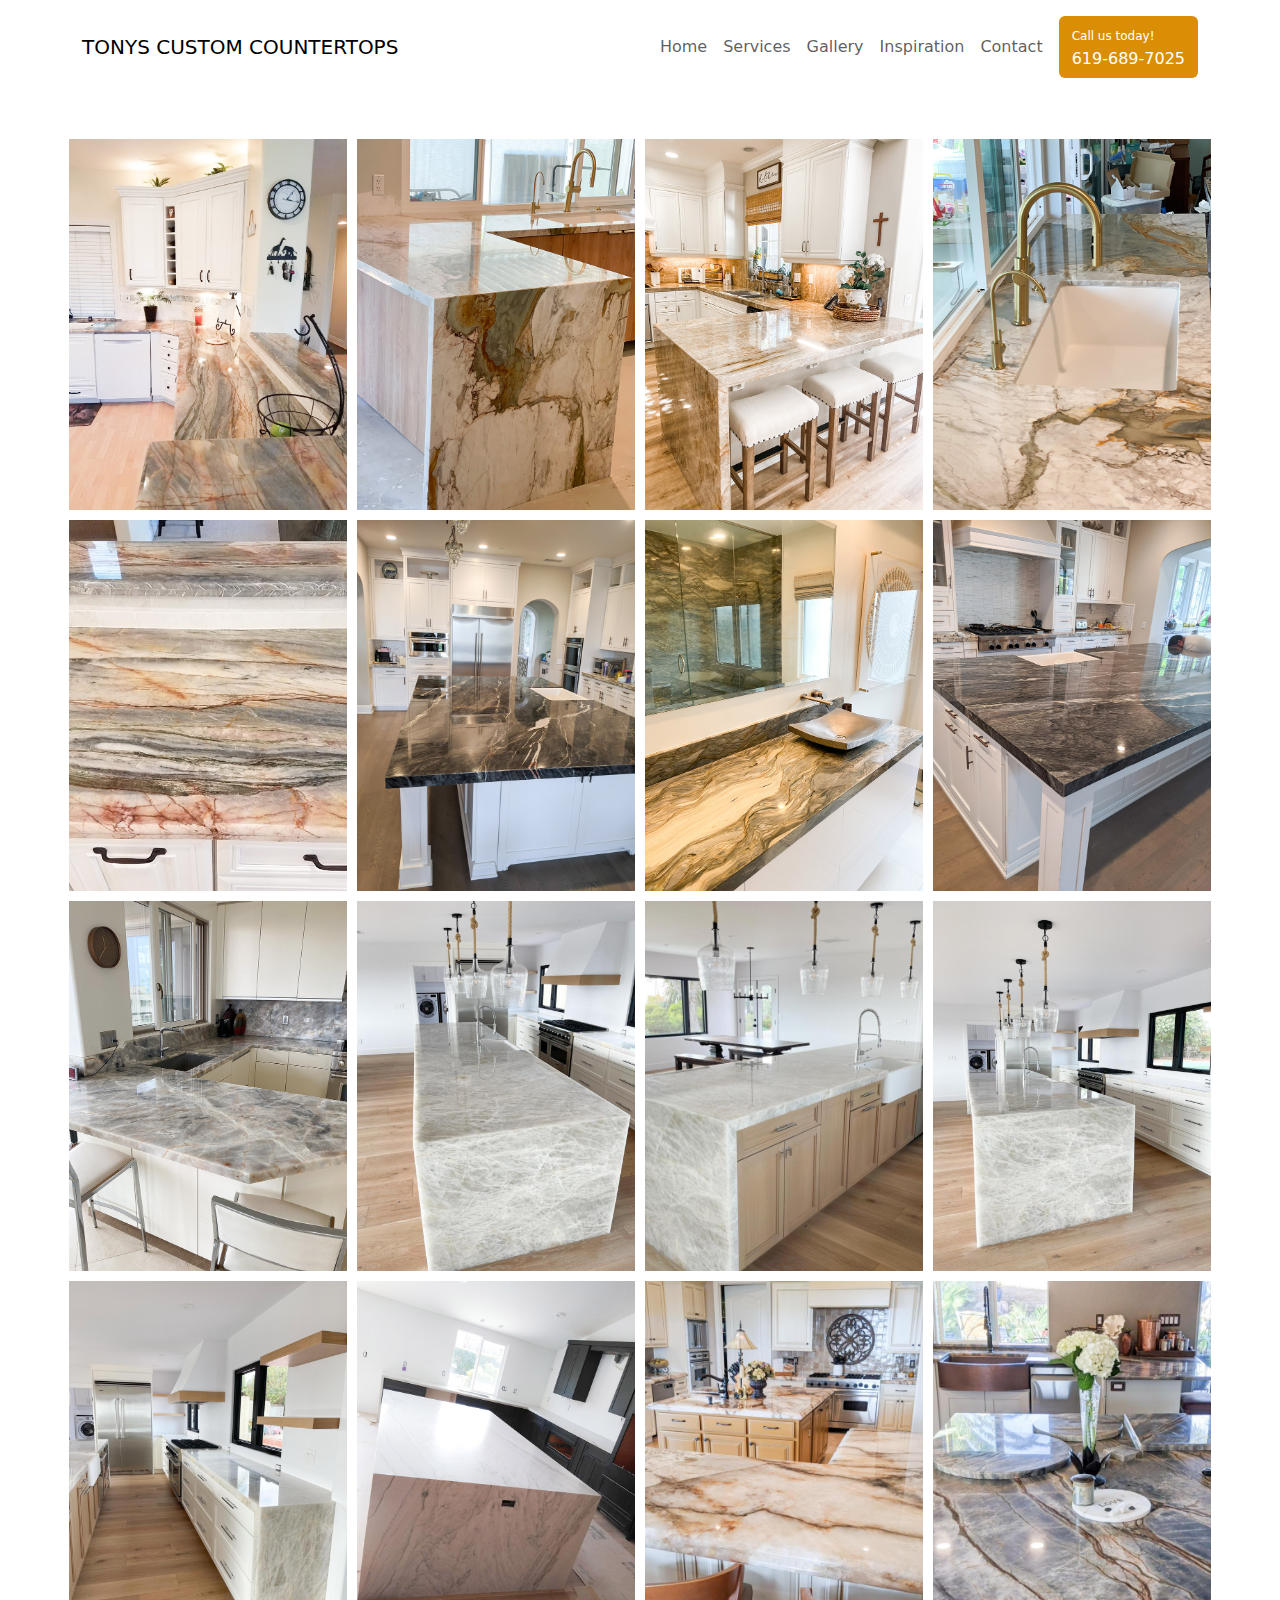
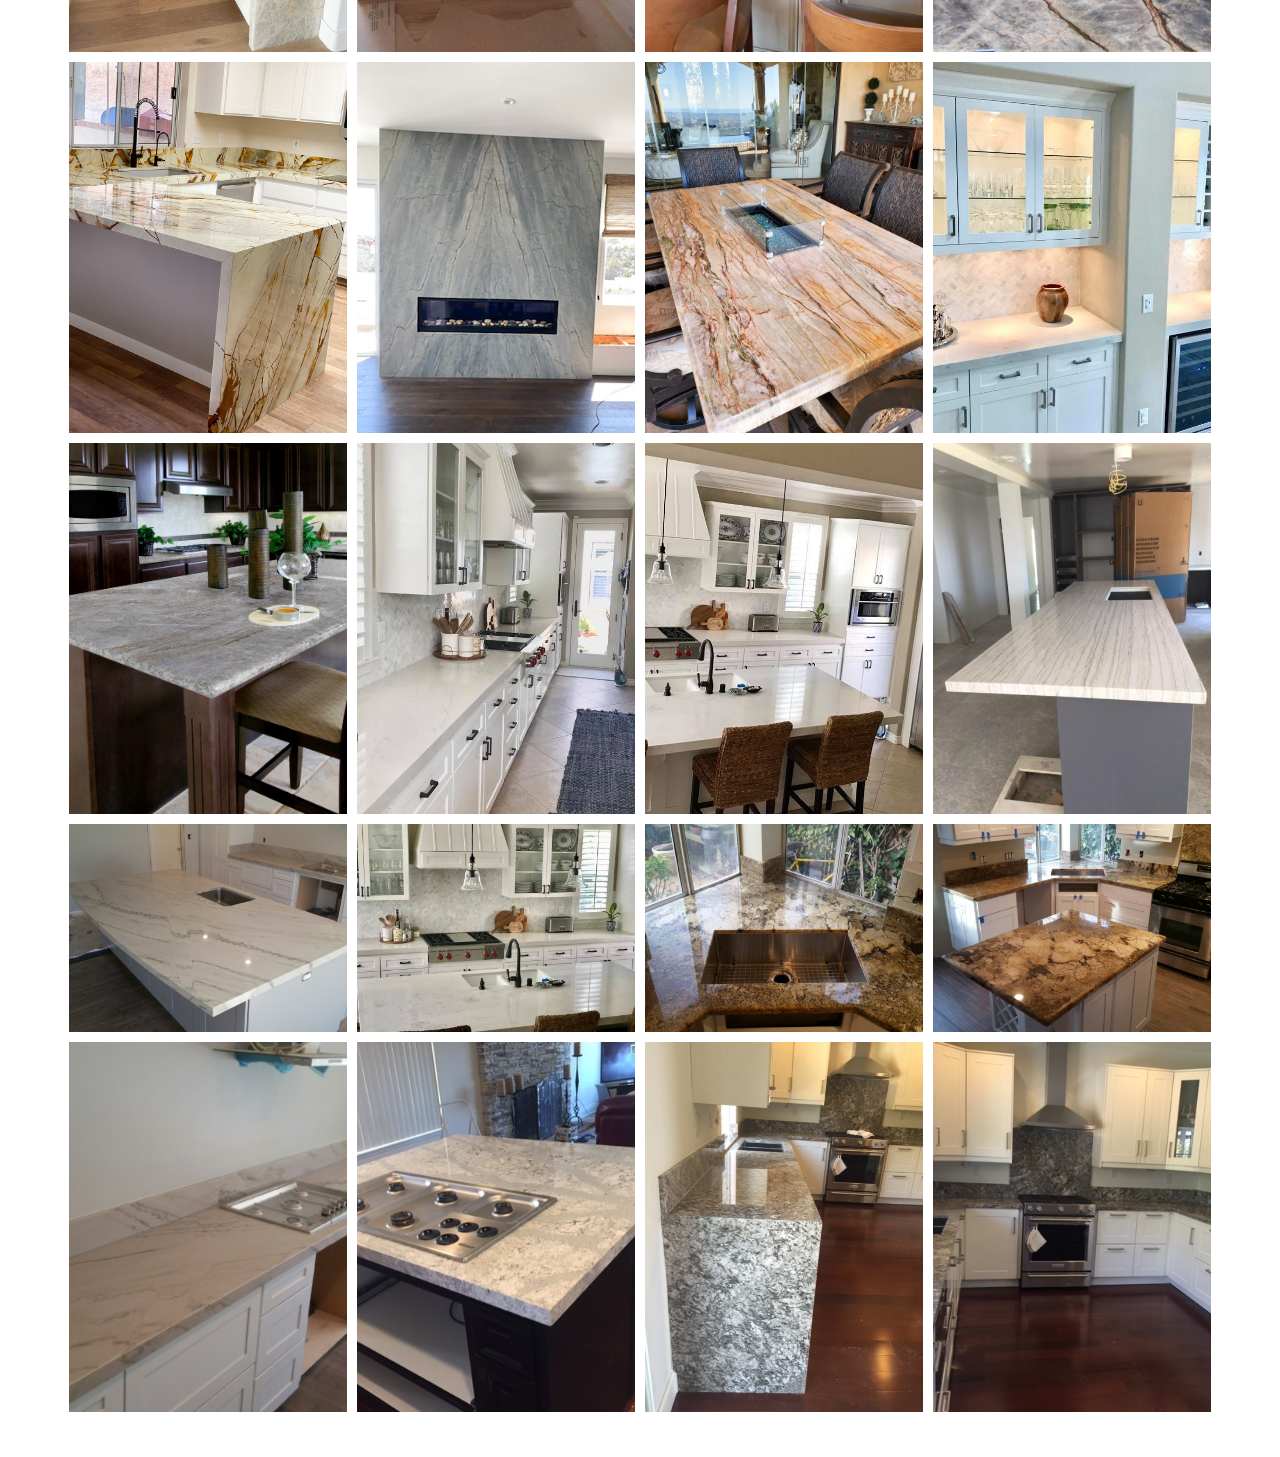
<file: docs/gallery.html>
<!DOCTYPE html>
<html data-bs-theme="light" lang="en">

<head>
    <meta charset="utf-8">
    <meta name="viewport" content="width=device-width, initial-scale=1.0, shrink-to-fit=no">
    <title>tonys2</title>
    <link rel="stylesheet" href="https://cdn.jsdelivr.net/npm/bootstrap@5.3.3/dist/css/bootstrap.min.css">
    <link rel="stylesheet" href="./assets/css/Montserrat.css">
    <link rel="stylesheet" href="https://cdnjs.cloudflare.com/ajax/libs/animate.css/4.1.1/animate.min.css">
    <link rel="stylesheet" href="./assets/css/Lightbox-Gallery-baguetteBox.min.css">
    <link rel="stylesheet" href="./assets/css/Navbar-Right-Links-icons.css">
    <link rel="stylesheet" href="./assets/css/styles.css">
</head>

<body>
    <!-- Start: Navbar Right Links -->
    <nav class="navbar navbar-expand-md bg-body py-3">
        <div class="container"><a class="navbar-brand d-flex align-items-center" href="#"><span>TONYS CUSTOM COUNTERTOPS</span></a><button data-bs-toggle="collapse" class="navbar-toggler" data-bs-target="#navcol-2"><span class="visually-hidden">Toggle navigation</span><span class="navbar-toggler-icon"></span></button>
            <div class="collapse navbar-collapse" id="navcol-2">
                <ul class="navbar-nav ms-auto">
                    <li class="nav-item"><a class="nav-link" href="./index.html">Home</a></li>
                    <li class="nav-item"><a class="nav-link" href="#">Services</a></li>
                    <li class="nav-item"><a class="nav-link" href="./gallery.html">Gallery</a></li>
                    <li class="nav-item"><a class="nav-link" href="#">Inspiration</a></li>
                    <li class="nav-item"><a class="nav-link" href="#">Contact</a></li>
                </ul><a class="btn ms-md-2 boton" role="button" href="tel:+16196897025"><span>Call us today!</span><br />619-689-7025</a>
            </div>
        </div>
    </nav><!-- End: Navbar Right Links -->
    <div class="galeria"><img src="./assets/img/g1.jpg"><img src="./assets/img/g2.jpg"><img src="./assets/img/g3.jpg"><img src="./assets/img/g4.jpg"><img width="100" height="80" src="./assets/img/g5.jpg"><img src="./assets/img/g6.jpg"><img src="./assets/img/g8.jpg"><img src="./assets/img/g9.jpg"><img src="./assets/img/g10.jpg"><img src="./assets/img/g11.jpg"><img src="./assets/img/g12.jpg"><img src="./assets/img/g13.jpg"><img src="./assets/img/g14.jpg"><img src="./assets/img/g15.jpg"><img src="./assets/img/g16.jpg"><img src="./assets/img/g17.jpg"><img src="./assets/img/g18.jpg"><img src="./assets/img/g19.jpg"><img src="./assets/img/g20.jpg"><img src="./assets/img/g21.jpg"><img src="./assets/img/g22.jpg"><img src="./assets/img/g23.jpg"><img src="./assets/img/g24.jpg"><img src="./assets/img/g25.jpg"><img src="./assets/img/g26.jpg"><img src="./assets/img/g27.jpg"><img src="./assets/img/g28.jpg"><img src="./assets/img/g29.jpg"><img src="./assets/img/g30.jpg"><img src="./assets/img/g31.jpg"><img src="./assets/img/g32.jpg"><img src="./assets/img/g33.jpg"></div>
    <script src="https://cdn.jsdelivr.net/npm/bootstrap@5.3.3/dist/js/bootstrap.bundle.min.js"></script>
    <script src="./assets/js/bs-init.js"></script>
    <script src="./assets/js/Lightbox-Gallery-baguetteBox.min.js"></script>
    <script src="./assets/js/Lightbox-Gallery.js"></script>
</body>

</html>
</file>
<file: docs/assets/css/Montserrat.css>
@font-face {
	font-family: 'Montserrat';
	src: url(/assets/fonts/Montserrat-0443933b13df9204fcfd744148a44ef1.woff2?h=7b8e7d23f79c34048fff71cbfe84bf42) format('woff2');
	font-weight: 400;
	font-style: normal;
	font-display: swap;
	unicode-range: U+0460-052F, U+1C80-1C8A, U+20B4, U+2DE0-2DFF, U+A640-A69F, U+FE2E-FE2F;
}

@font-face {
	font-family: 'Montserrat';
	src: url(/assets/fonts/Montserrat-496318376700c988bd7d71dcb9a069e9.woff2?h=7b8e7d23f79c34048fff71cbfe84bf42) format('woff2');
	font-weight: 400;
	font-style: normal;
	font-display: swap;
	unicode-range: U+0301, U+0400-045F, U+0490-0491, U+04B0-04B1, U+2116;
}

@font-face {
	font-family: 'Montserrat';
	src: url(/assets/fonts/Montserrat-e1929891f981581f28bb014d74729f6d.woff2?h=7b8e7d23f79c34048fff71cbfe84bf42) format('woff2');
	font-weight: 400;
	font-style: normal;
	font-display: swap;
	unicode-range: U+0102-0103, U+0110-0111, U+0128-0129, U+0168-0169, U+01A0-01A1, U+01AF-01B0, U+0300-0301, U+0303-0304, U+0308-0309, U+0323, U+0329, U+1EA0-1EF9, U+20AB;
}

@font-face {
	font-family: 'Montserrat';
	src: url(/assets/fonts/Montserrat-a4b78bffccf4ecd6c4f20a5031b5a8d3.woff2?h=7b8e7d23f79c34048fff71cbfe84bf42) format('woff2');
	font-weight: 400;
	font-style: normal;
	font-display: swap;
	unicode-range: U+0100-02BA, U+02BD-02C5, U+02C7-02CC, U+02CE-02D7, U+02DD-02FF, U+0304, U+0308, U+0329, U+1D00-1DBF, U+1E00-1E9F, U+1EF2-1EFF, U+2020, U+20A0-20AB, U+20AD-20C0, U+2113, U+2C60-2C7F, U+A720-A7FF;
}

@font-face {
	font-family: 'Montserrat';
	src: url(/assets/fonts/Montserrat-d4b1804c99b79709e29f1318aeaadfb2.woff2?h=7b8e7d23f79c34048fff71cbfe84bf42) format('woff2');
	font-weight: 400;
	font-style: normal;
	font-display: swap;
	unicode-range: U+0000-00FF, U+0131, U+0152-0153, U+02BB-02BC, U+02C6, U+02DA, U+02DC, U+0304, U+0308, U+0329, U+2000-206F, U+20AC, U+2122, U+2191, U+2193, U+2212, U+2215, U+FEFF, U+FFFD;
}
</file>
<file: docs/assets/css/Navbar-Right-Links-icons.css>
.bs-icon {
  --bs-icon-size: .75rem;
  display: flex;
  flex-shrink: 0;
  justify-content: center;
  align-items: center;
  font-size: var(--bs-icon-size);
  width: calc(var(--bs-icon-size) * 2);
  height: calc(var(--bs-icon-size) * 2);
  color: var(--bs-primary);
}

.bs-icon-xs {
  --bs-icon-size: 1rem;
  width: calc(var(--bs-icon-size) * 1.5);
  height: calc(var(--bs-icon-size) * 1.5);
}

.bs-icon-sm {
  --bs-icon-size: 1rem;
}

.bs-icon-md {
  --bs-icon-size: 1.5rem;
}

.bs-icon-lg {
  --bs-icon-size: 2rem;
}

.bs-icon-xl {
  --bs-icon-size: 2.5rem;
}

.bs-icon.bs-icon-primary {
  color: var(--bs-white);
  background: var(--bs-primary);
}

.bs-icon.bs-icon-primary-light {
  color: var(--bs-primary);
  background: rgba(var(--bs-primary-rgb), .2);
}

.bs-icon.bs-icon-semi-white {
  color: var(--bs-primary);
  background: rgba(255, 255, 255, .5);
}

.bs-icon.bs-icon-rounded {
  border-radius: .5rem;
}

.bs-icon.bs-icon-circle {
  border-radius: 50%;
}
</file>
<file: docs/assets/css/styles.css>
#navcol-2 .boton {
  text-align: left;
  background: #d98e05;
  color: white;
}

#navcol-2 .boton:hover {
  background: #c58003;
}

#navcol-2 .boton span {
  font-size: 12px;
}

.portada {
  width: 100%;
  height: 700px;
  display: flex;
  flex-direction: column;
  justify-content: center;
  align-items: center;
  background: black;
  color: white;
  background: url("./kitchen.jpg");
}

.portada h2 {
  font-size: 25px;
}

@media (max-width: 992px) {
  .portada h1 {
    font-size: 25px;
  }
}

@media (max-width: 992px) {
  .portada h2 {
    font-size: 20px;
  }
}

.botones {
  width: 100%;
  display: flex;
  justify-content: space-evenly;
  align-items: center;
  flex-wrap: wrap;
  background: black;
  padding: 10px;
}

.botones button {
  color: white;
  border: 2px solid white;
  padding: 10px 20px;
  margin: 2px;
}

.botones button:hover {
  background: white;
  color: black;
}

.photo-gallery {
  text-align: center;
}

.photo-gallery img {
  width: 90%;
}

.present {
  max-width: 1200px;
  background: #d98e05;
  padding: 30px;
  text-align: center;
  color: white;
  margin: auto;
  border-radius: 10px;
  font-family: 'Montserrat';
  font-weight: 400;
  margin-top: 10px;
}

.present h5 {
  font-weight: 600;
}

.paint {
  width: 100%;
  background: black;
}

.columna1 {
  max-width: 1200px;
  text-align: center;
  margin: auto;
  background: black;
  padding: 20px;
}

.columna1 .colimg {
  text-align: right;
  padding: 20px;
}

.columna1 .container img {
  width: 100%;
  border-radius: 20px;
}

.columna1 .coltext {
  color: black;
  font-family: 'Montserrat';
  padding: 10px;
  display: flex;
  flex-direction: column;
  align-items: center;
  justify-content: center;
  background: white;
  border-radius: 10px;
}

.columna1 #col2 {
  text-align: center;
}

@media (max-width: 992px) {
  .columna1 #col2 {
    margin-bottom: 20px;
  }
}

.coltext h5 {
  font-weight: 600;
  padding: 15px;
  margin-bottom: 5px;
}

.coltext p {
  font-weight: 400;
}

@media (max-width: 992px) {
  .columna1 .colimg {
    padding: 0;
    margin-top: 10px;
  }
}

.cartas {
  max-width: 1200px;
  display: flex;
  justify-content: space-evenly;
  flex-direction: column;
  align-items: center;
  margin: auto;
}

@media (min-width: 992px) {
  .cartas {
    flex-direction: row;
  }
}

.cartas .card {
  width: 30%;
  height: 600px;
  text-align: center;
  padding: 10px;
  border: 2px solid black;
  border-radius: 10px;
  margin: 10px;
}

.cartas .card img {
  width: 100%;
  padding: 10px;
  border-radius: 20px;
}

@media (max-width: 992px) {
  .cartas .card {
    width: 90%;
  }
}

#cartas2 .card {
  background: url("./textura.jpg");
}

.title {
  text-align: center;
  color: #b0ada1;
  font-family: 'Montserrat';
  font-weight: 600;
  padding: 20px;
}

.texturas {
  max-width: 1200px;
  background: white;
  margin: auto;
  text-align: center;
}

.paint2 {
  width: 100%;
  background: black;
  padding-bottom: 30px;
}

.texturas .textura img {
  width: 100%;
  padding: 20px;
}

@media (max-width: 992px) {
  .texturas .textura img {
    width: 50%;
  }
}

.texturas .textura p {
  margin-bottom: 30px;
}

.ver {
  width: 100%;
  height: 400px;
  background: darkgoldenrod;
}

.galeria img {
  width: 100%;
  object-fit: cover;
  height: 100%;
  padding: 5px;
}

.galeria {
  width: 90%;
  max-width: 1200px;
  margin: 40px auto;
  display: grid;
  grid-template-columns: repeat(auto-fit, minmax(280px, 1fr));
}
</file>
